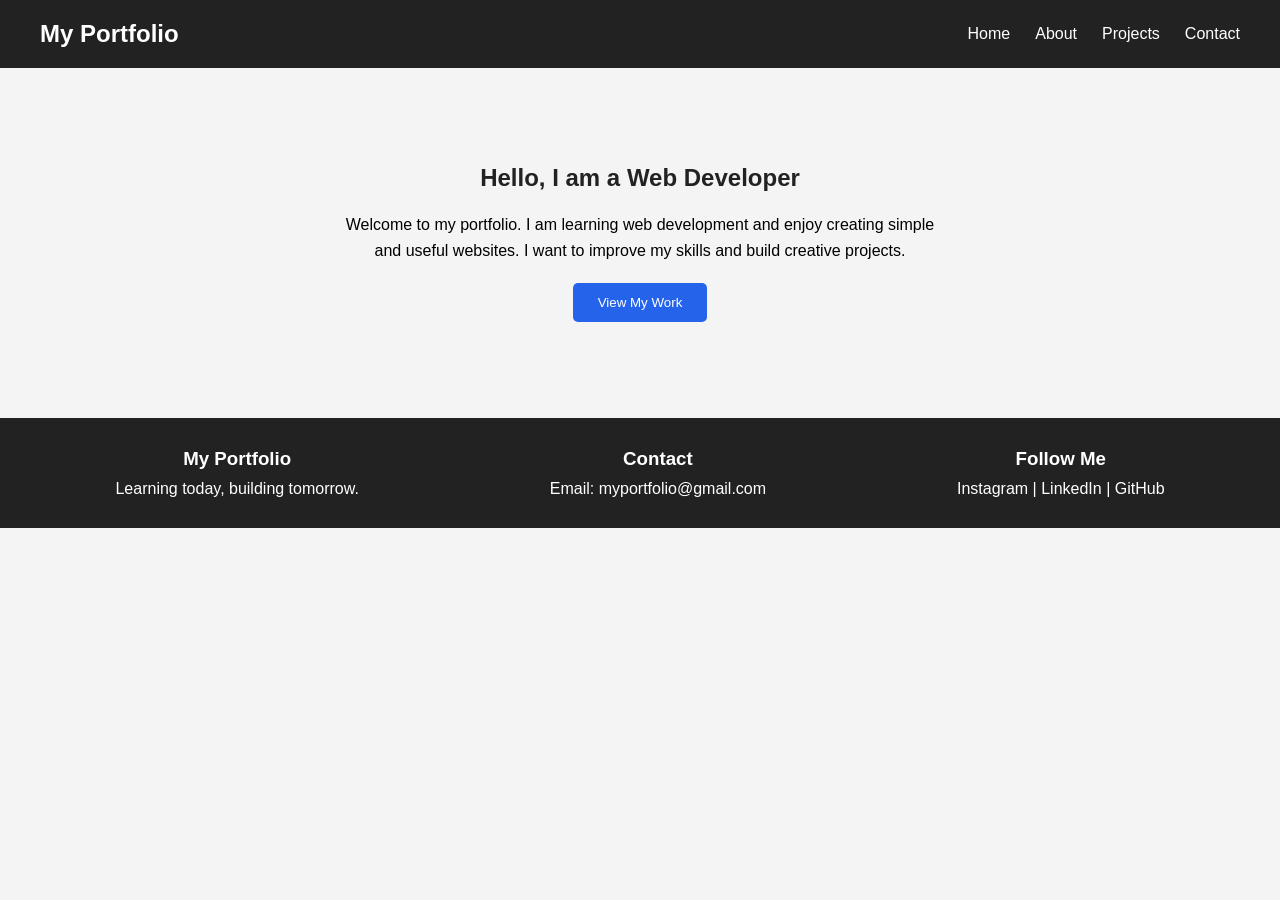
<file: p10/index.html>
<!DOCTYPE html>
<html>
<head>
    <title>My Portfolio</title>
    <link rel="stylesheet" href="style.css">
</head>
<body>

    <header class="header">
        <h2>My Portfolio</h2>

        <nav>
            <a href="#">Home</a>
            <a href="#">About</a>
            <a href="#">Projects</a>
            <a href="#">Contact</a>
        </nav>
    </header>

    <section class="main">
        <div class="intro">
            <h1>Hello, I am a Web Developer</h1>

            <p>
                Welcome to my portfolio. I am learning web development
                and enjoy creating simple and useful websites.
                I want to improve my skills and build creative projects.
            </p>

            <button>View My Work</button>
        </div>
    </section>

    <footer class="footer">
        <div>
            <h3>My Portfolio</h3>
            <p>Learning today, building tomorrow.</p>
        </div>

        <div>
            <h3>Contact</h3>
            <p>Email: myportfolio@gmail.com</p>
        </div>

        <div>
            <h3>Follow Me</h3>
            <p>Instagram | LinkedIn | GitHub</p>
        </div>
    </footer>

</body>
</html>
</file>
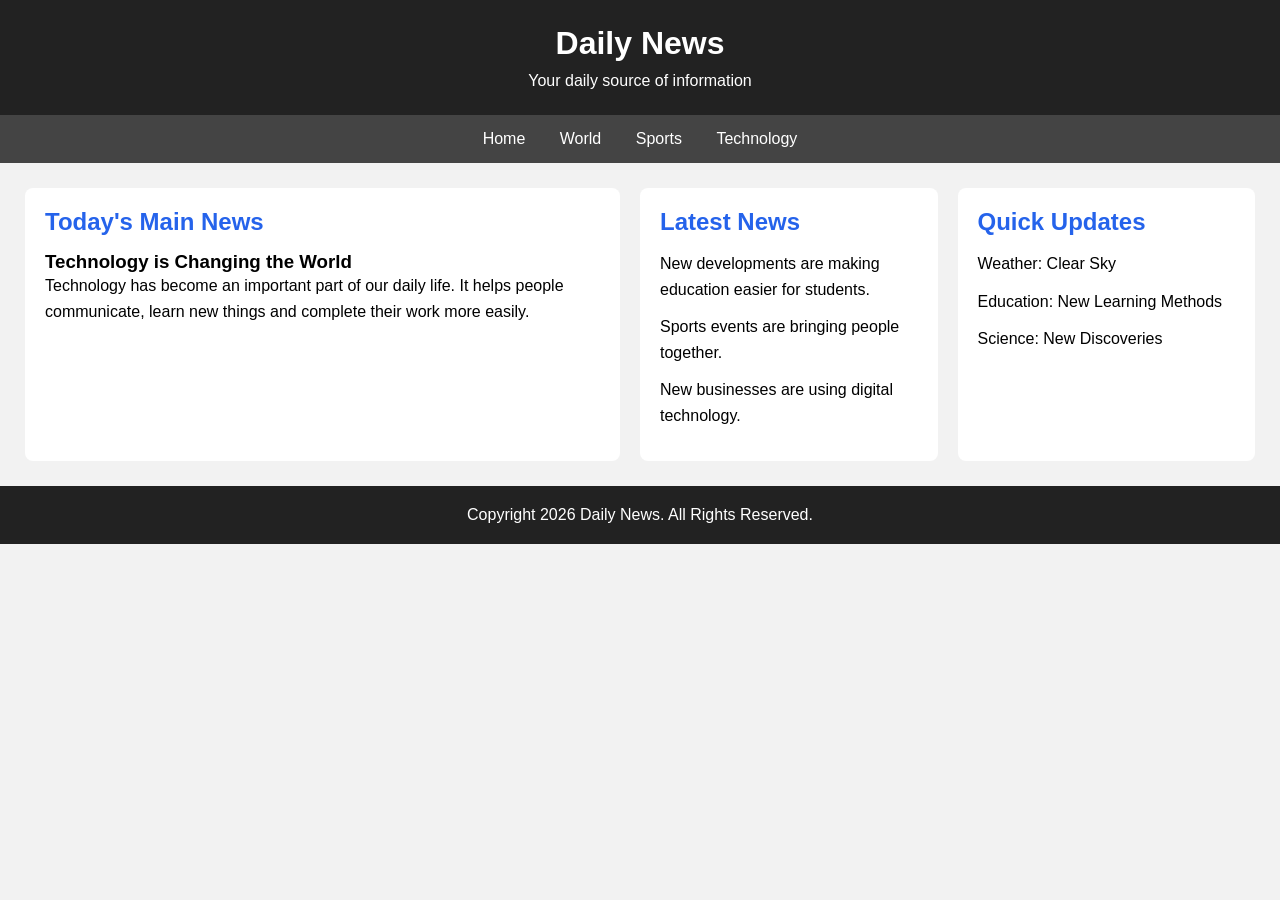
<file: p11/index.html>
<!DOCTYPE html>
<html>
<head>
    <title>Daily News</title>
    <link rel="stylesheet" href="style.css">
</head>
<body>

    <header>
        <h1>Daily News</h1>
        <p>Your daily source of information</p>
    </header>

    <nav>
        <a href="#">Home</a>
        <a href="#">World</a>
        <a href="#">Sports</a>
        <a href="#">Technology</a>
    </nav>

    <main class="news-container">

        <section class="main-news">
            <h2>Today's Main News</h2>
            <h3>Technology is Changing the World</h3>
            <p>
                Technology has become an important part of our daily life.
                It helps people communicate, learn new things and complete
                their work more easily.
            </p>
        </section>

        <section class="side-news">
            <h2>Latest News</h2>
            <p>New developments are making education easier for students.</p>
            <p>Sports events are bringing people together.</p>
            <p>New businesses are using digital technology.</p>
        </section>

        <section class="updates">
            <h2>Quick Updates</h2>
            <p>Weather: Clear Sky</p>
            <p>Education: New Learning Methods</p>
            <p>Science: New Discoveries</p>
        </section>

    </main>

    <footer>
        <p>Copyright 2026 Daily News. All Rights Reserved.</p>
    </footer>

</body>
</html>
</file>
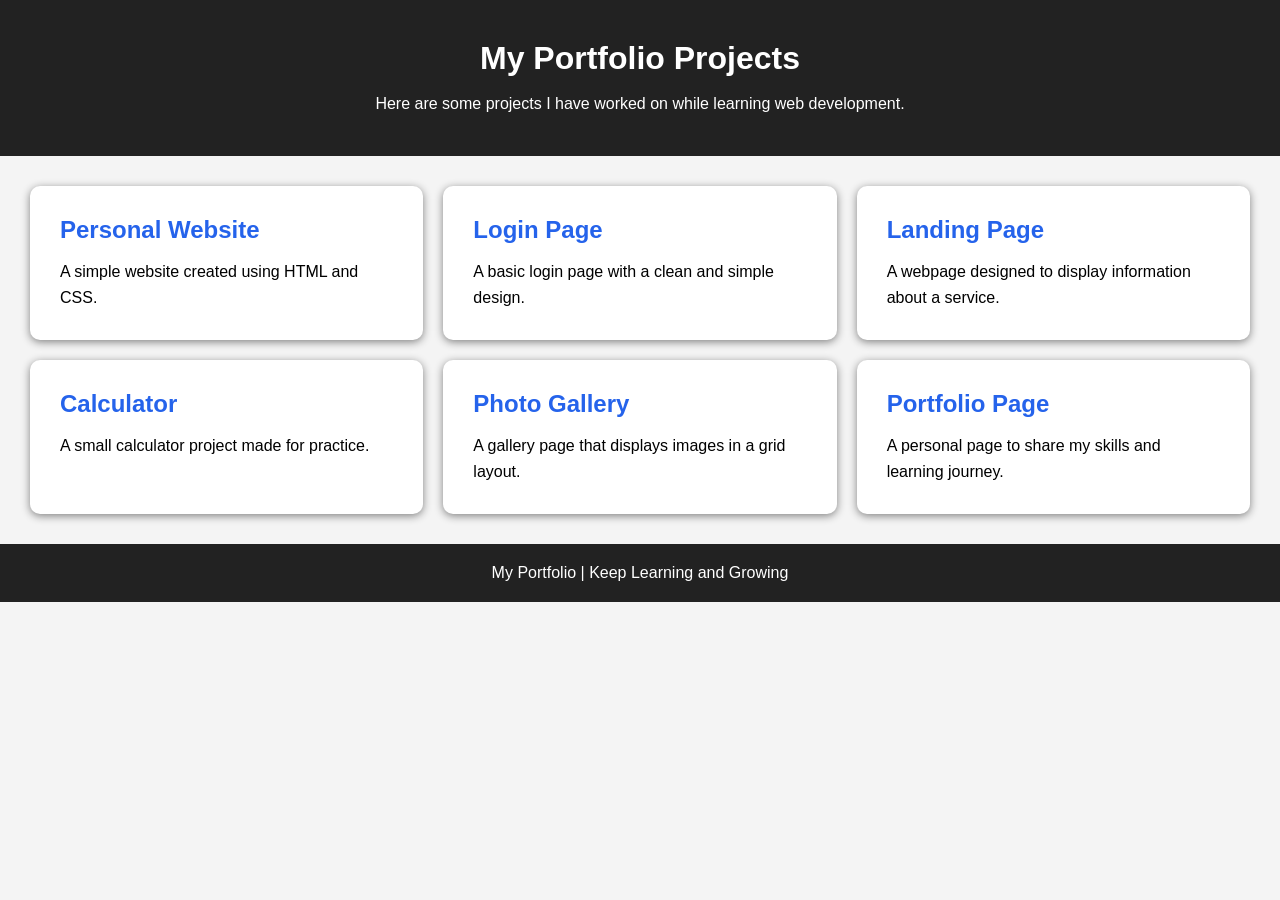
<file: p12/index.html>
<!DOCTYPE html>
<html>
<head>
    <title>My Projects</title>
    <link rel="stylesheet" href="style.css">
</head>
<body>

    <header>
        <h1>My Portfolio Projects</h1>
        <p>Here are some projects I have worked on while learning web development.</p>
    </header>

    <section class="projects">
        
        <div class="project">
            <h2>Personal Website</h2>
            <p>A simple website created using HTML and CSS.</p>
        </div>

        <div class="project">
            <h2>Login Page</h2>
            <p>A basic login page with a clean and simple design.</p>
        </div>

        <div class="project">
            <h2>Landing Page</h2>
            <p>A webpage designed to display information about a service.</p>
        </div>

        <div class="project">
            <h2>Calculator</h2>
            <p>A small calculator project made for practice.</p>
        </div>

        <div class="project">
            <h2>Photo Gallery</h2>
            <p>A gallery page that displays images in a grid layout.</p>
        </div>

        <div class="project">
            <h2>Portfolio Page</h2>
            <p>A personal page to share my skills and learning journey.</p>
        </div>

    </section>

    <footer>
        <p>My Portfolio | Keep Learning and Growing</p>
    </footer>

</body>
</html>
</file>
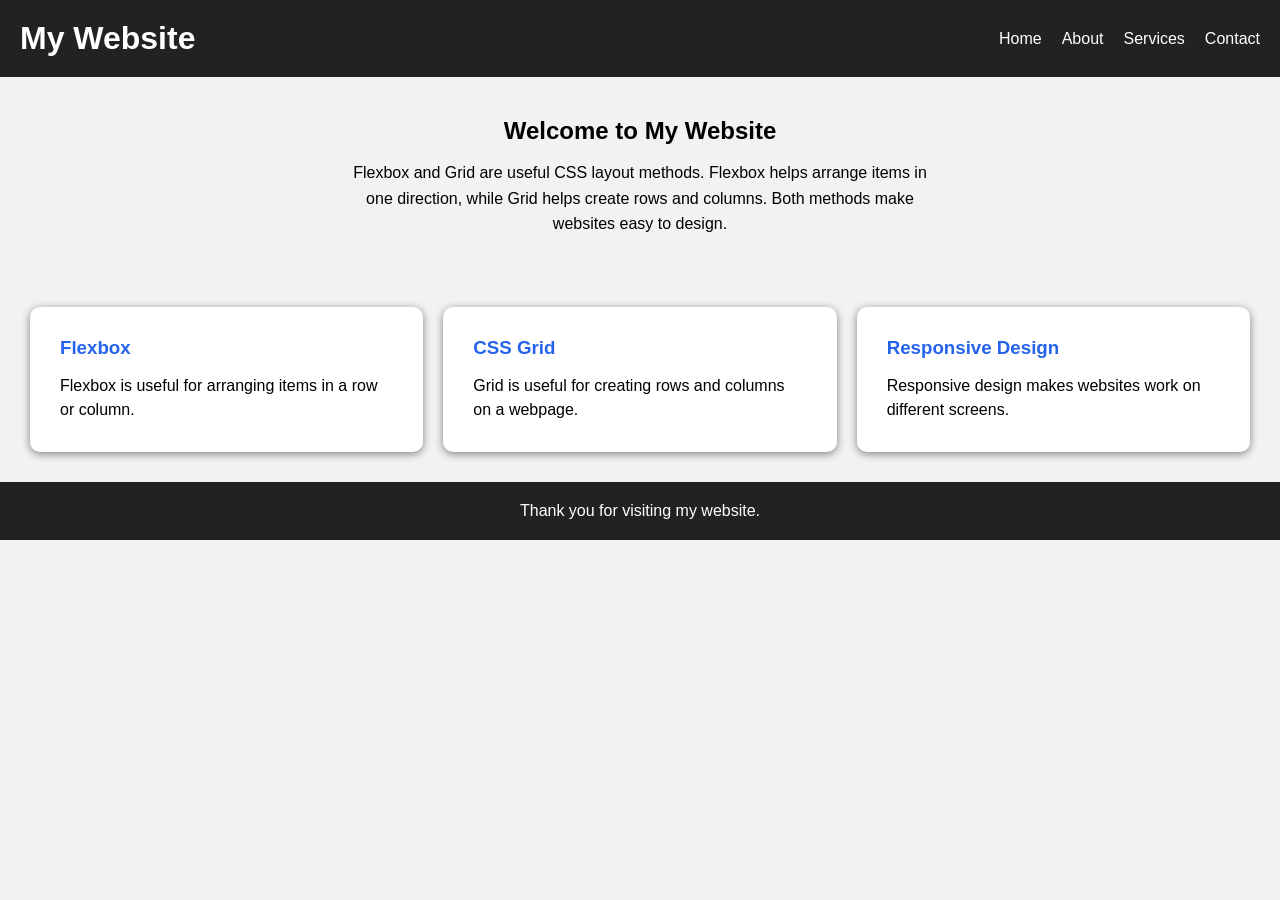
<file: p13/index.html>
<!DOCTYPE html>
<html>
<head>
    <title>Flexbox and Grid Layout</title>
    <link rel="stylesheet" href="style.css">
</head>
<body>

    <header class="header">
        <h1>My Website</h1>

        <nav>
            <a href="#">Home</a>
            <a href="#">About</a>
            <a href="#">Services</a>
            <a href="#">Contact</a>
        </nav>
    </header>

    <section class="main">
        <h2>Welcome to My Website</h2>

        <p>
            Flexbox and Grid are useful CSS layout methods.
            Flexbox helps arrange items in one direction,
            while Grid helps create rows and columns.
            Both methods make websites easy to design.
        </p>
    </section>

    <section class="container">

        <div class="box">
            <h3>Flexbox</h3>
            <p>Flexbox is useful for arranging items in a row or column.</p>
        </div>

        <div class="box">
            <h3>CSS Grid</h3>
            <p>Grid is useful for creating rows and columns on a webpage.</p>
        </div>

        <div class="box">
            <h3>Responsive Design</h3>
            <p>Responsive design makes websites work on different screens.</p>
        </div>

    </section>

    <footer>
        <p>Thank you for visiting my website.</p>
    </footer>

</body>
</html>
</file>
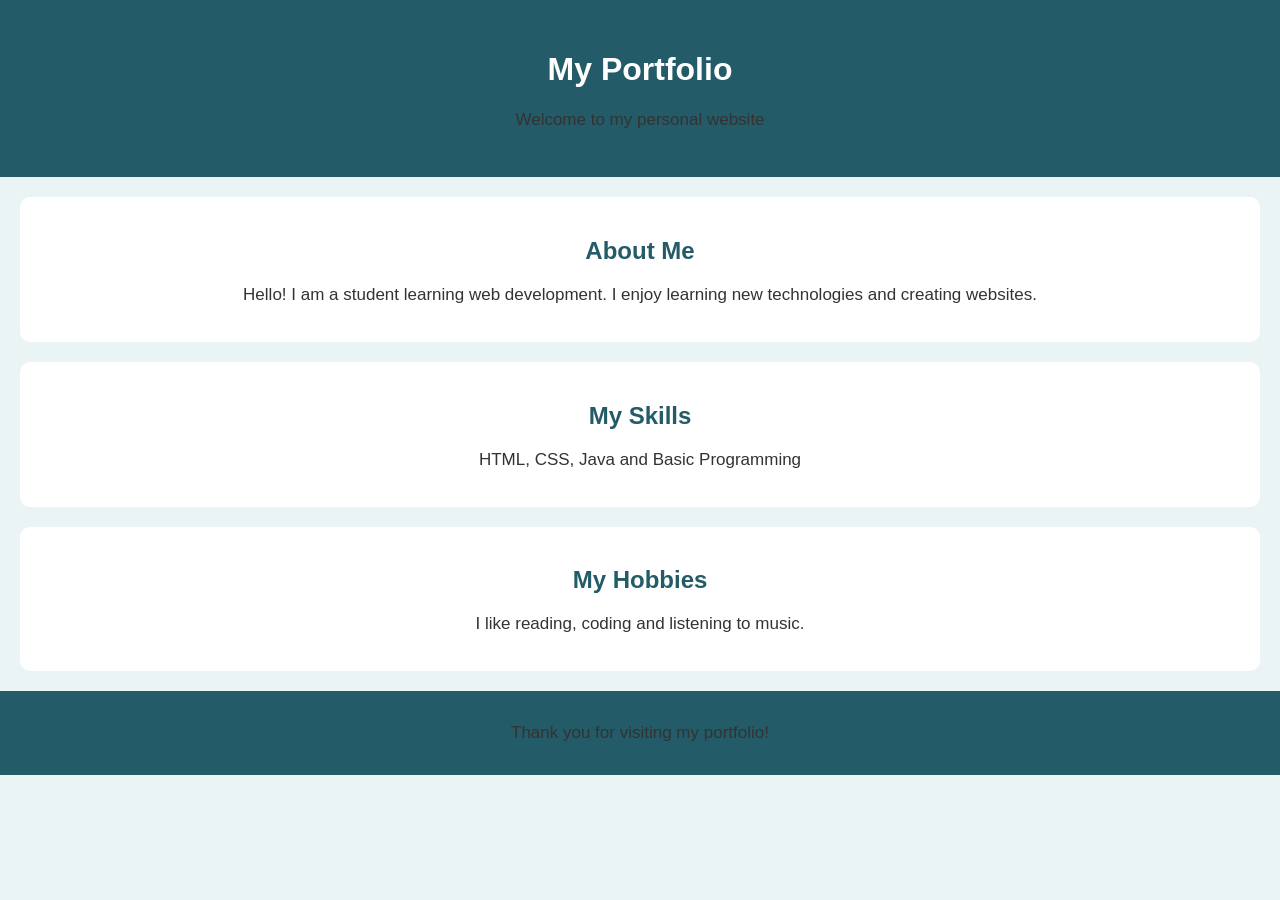
<file: p2/index.html>
<!DOCTYPE html>
<html>
<head>
    <title>My Portfolio</title>
    <link rel="stylesheet" href="style.css">
</head>
<body>

    <header>
        <h1>My Portfolio</h1>
        <p>Welcome to my personal website</p>
    </header>

    <section>
        <h2>About Me</h2>
        <p>Hello! I am a student learning web development.
        I enjoy learning new technologies and creating websites.</p>
    </section>

    <section>
        <h2>My Skills</h2>
        <p>HTML, CSS, Java and Basic Programming</p>
    </section>

    <section>
        <h2>My Hobbies</h2>
        <p>I like reading, coding and listening to music.</p>
    </section>

    <footer>
        <p>Thank you for visiting my portfolio!</p>
    </footer>

</body>
</html>
</file>
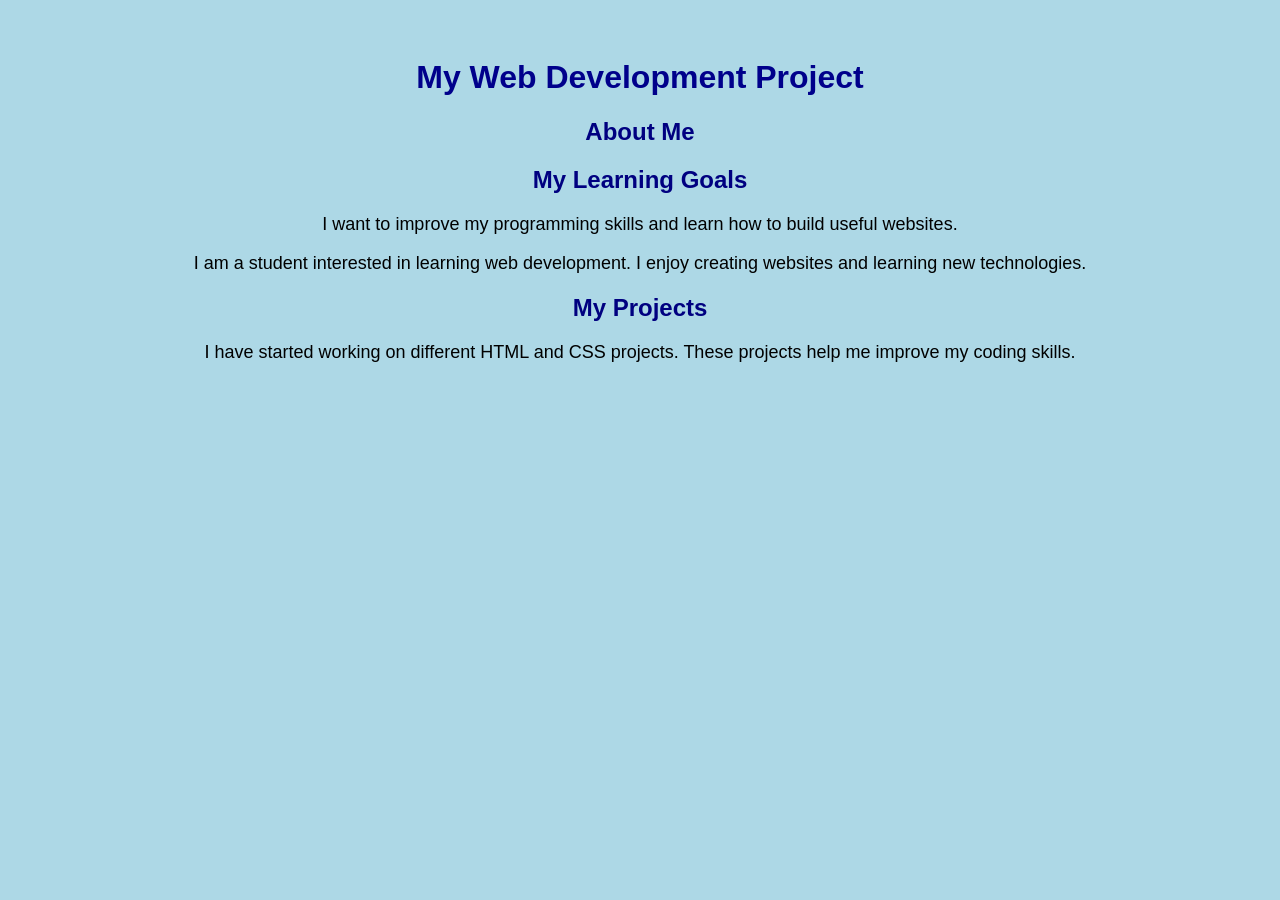
<file: p3/index.html>
<!DOCTYPE html>
<html>
<head>
    <title>My Projects</title>
    <link rel="stylesheet" href="style.css">
</head>
<body>

    <h1>My Web Development Project</h1>

    <h2>About Me</h2>
    <h2>My Learning Goals</h2>
<p>I want to improve my programming skills and learn
how to build useful websites.</p>
    <p>I am a student interested in learning web development.
    I enjoy creating websites and learning new technologies.</p>

    <h2>My Projects</h2>
    <p>I have started working on different HTML and CSS projects.
    These projects help me improve my coding skills.</p>

</body>
</html>
</file>
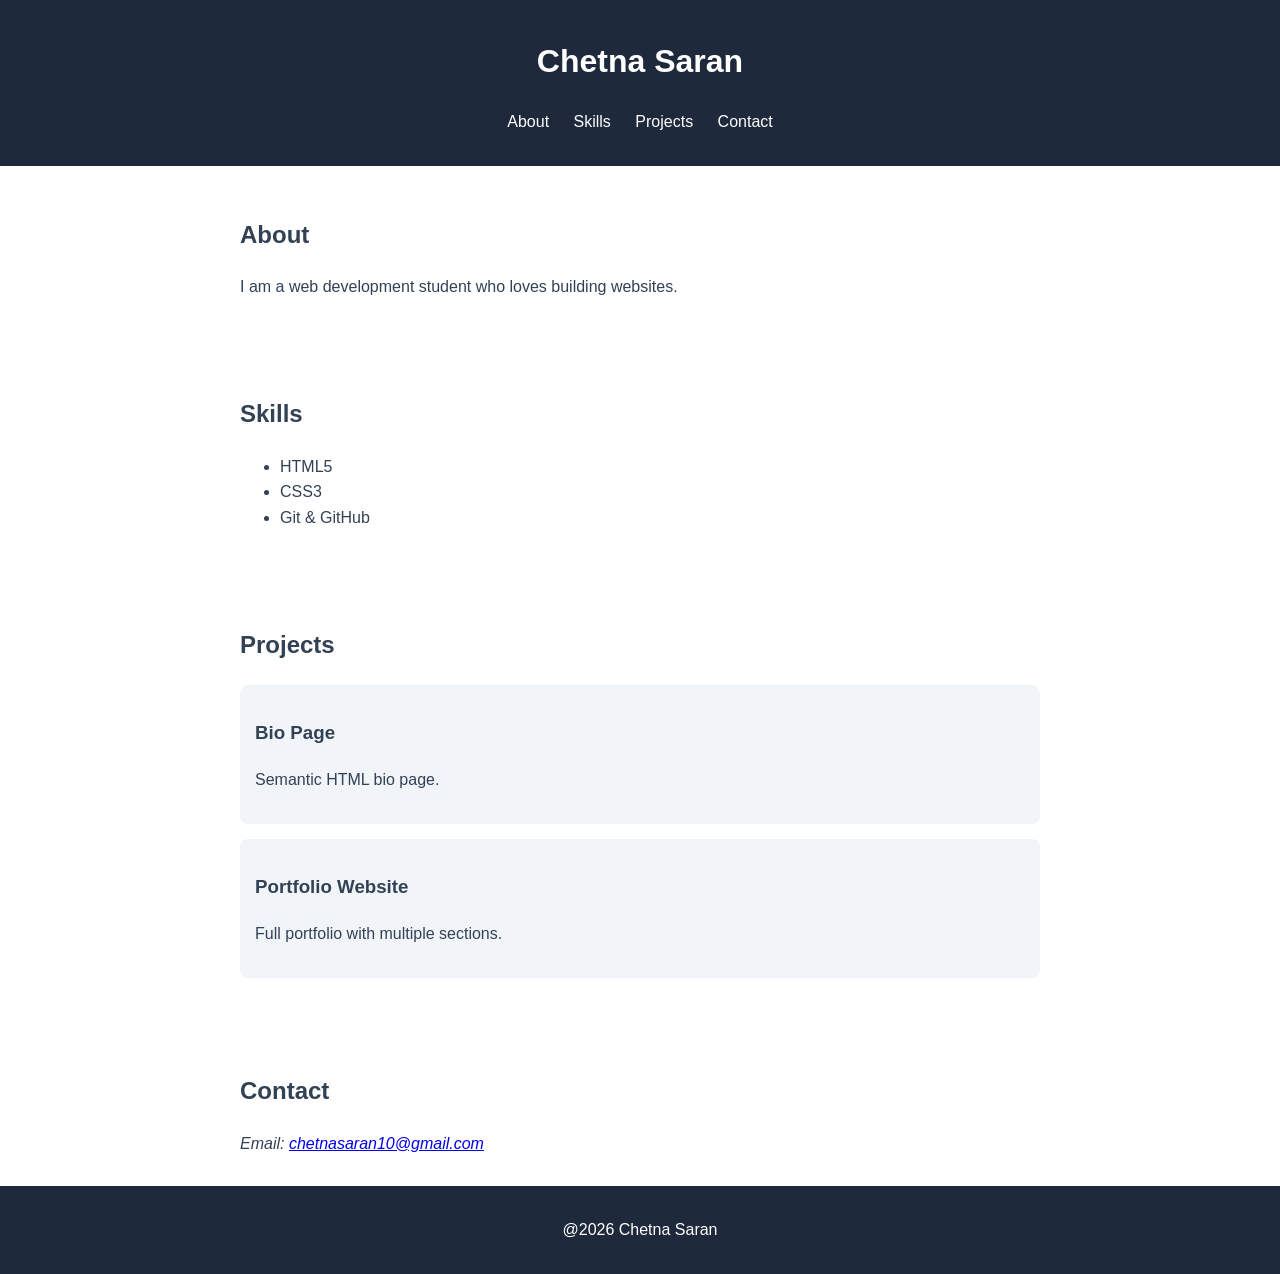
<file: p6/index.html>
<!DOCTYPE html>
<html lang="en">
<head>
  <meta charset="UTF-8">
  <meta name="viewport" content="width=device-width, initial-scale=1.0">
  <title>My Portfolio</title>
  <link rel="stylesheet" href="style.css">
</head>
<body>
  <header>
    <h1>Chetna Saran</h1>
    <nav>
      <ul>
        <li><a href="#about">About</a></li>
        <li><a href="#skills">Skills</a></li>
        <li><a href="#projects">Projects</a></li>
        <li><a href="#contact">Contact</a></li>
      </ul>
    </nav>
  </header>

  <main>
    <section id="about">
      <h2>About</h2>
      <p>I am a web development student who loves building websites.</p>
    </section>

    <section id="skills">
      <h2>Skills</h2>
      <ul>
        <li>HTML5</li>
        <li>CSS3</li>
        <li>Git &amp; GitHub</li>
      </ul>
    </section>

    <section id="projects">
      <h2>Projects</h2>
      <article>
        <h3>Bio Page</h3>
        <p>Semantic HTML bio page.</p>
      </article>
      <article>
        <h3>Portfolio Website</h3>
        <p>Full portfolio with multiple sections.</p>
      </article>
    </section>

    <section id="contact">
      <h2>Contact</h2>
      <address>
        Email: <a href="mailto:chetnasaran10@gmail.com">chetnasaran10@gmail.com</a>
      </address>
    </section>
  </main>

  <footer>
    <p> @2026 Chetna Saran</p>
  </footer>
</body>
</html>
</file>
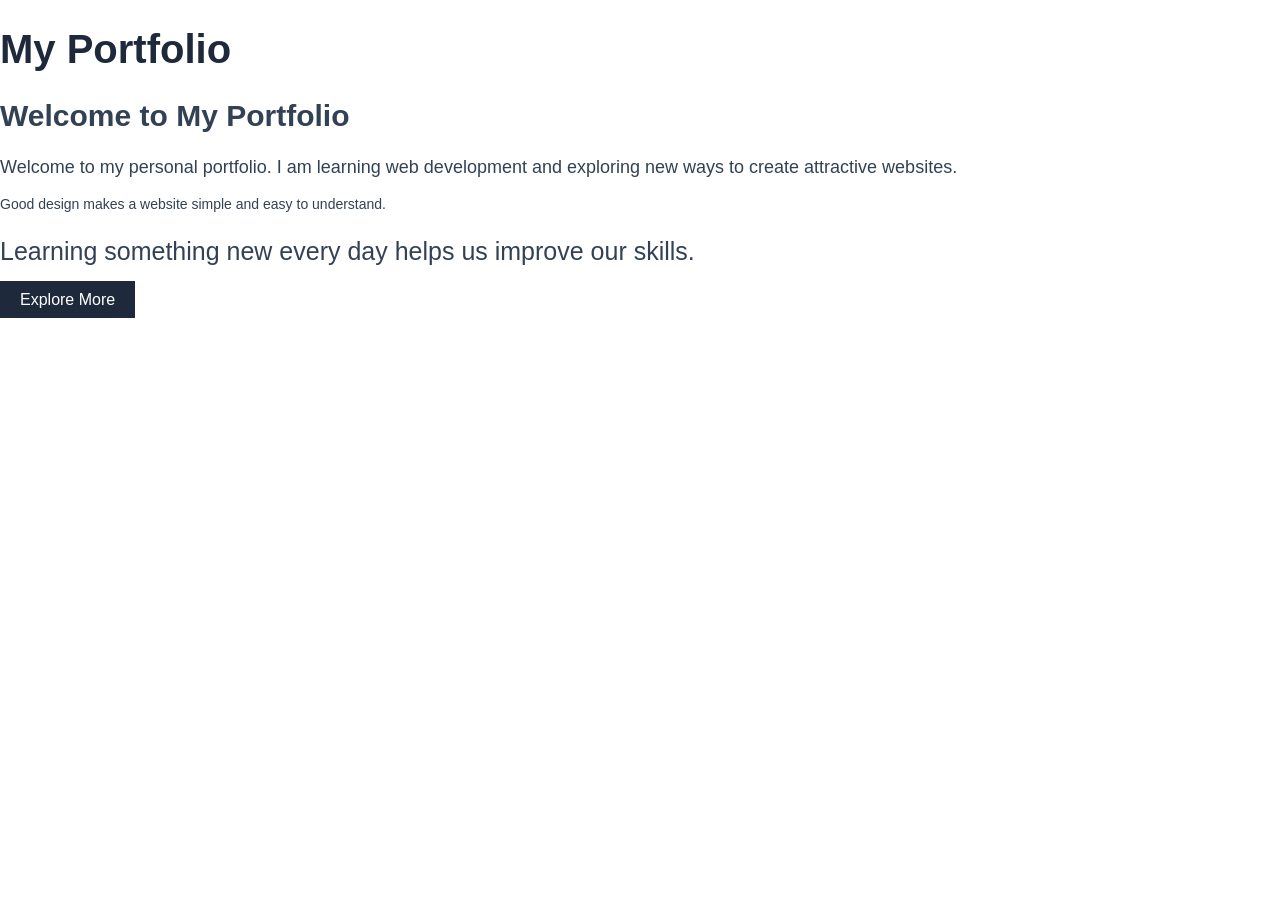
<file: p7/index.html>
<!DOCTYPE html>
<html>
<head>
    <title>Typography System</title>
    <link rel="stylesheet" href="style.css">
</head>
<body>

    <h1>My Portfolio</h1>

    <h2>Welcome to My Portfolio</h2>

    <p>
        Welcome to my personal portfolio. I am learning web development
        and exploring new ways to create attractive websites.
    </p>

    <p class="small">
        Good design makes a website simple and easy to understand.
    </p>

    <p class="large">
        Learning something new every day helps us improve our skills.
    </p>

    <a href="#" class="btn">Explore More</a>

</body>
</html>
</file>
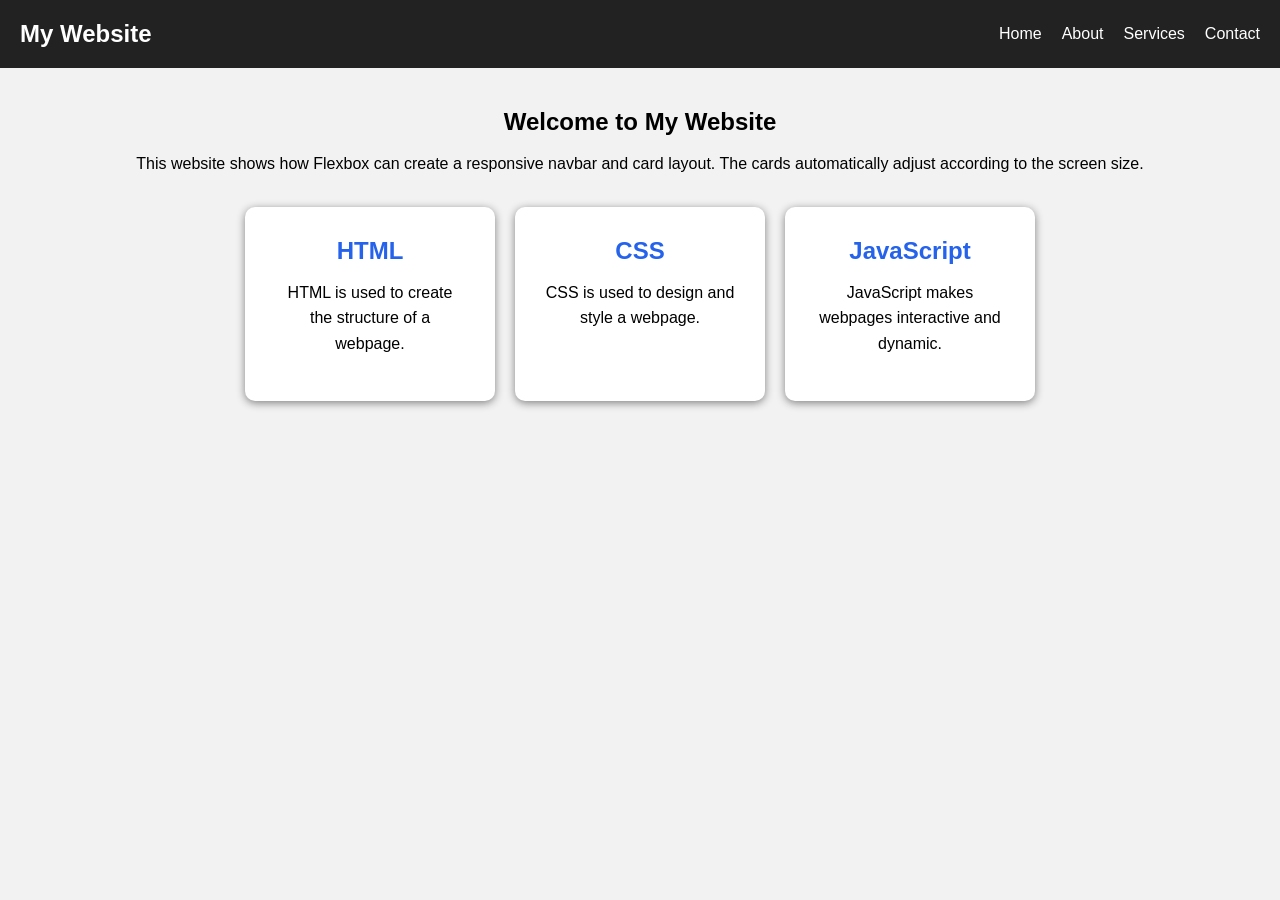
<file: p9/index.html>
<!DOCTYPE html>
<html>
<head>
    <title>Responsive Card Grid</title>
    <link rel="stylesheet" href="style.css">
</head>
<body>

    <nav class="navbar">
        <h2>My Website</h2>

        <ul>
            <li><a href="#">Home</a></li>
            <li><a href="#">About</a></li>
            <li><a href="#">Services</a></li>
            <li><a href="#">Contact</a></li>
        </ul>
    </nav>

    <section class="content">
        <h1>Welcome to My Website</h1>
        <p>
            This website shows how Flexbox can create a responsive
            navbar and card layout. The cards automatically adjust
            according to the screen size.
        </p>

        <div class="card-container">

            <div class="card">
                <h2>HTML</h2>
                <p>HTML is used to create the structure of a webpage.</p>
            </div>

            <div class="card">
                <h2>CSS</h2>
                <p>CSS is used to design and style a webpage.</p>
            </div>

            <div class="card">
                <h2>JavaScript</h2>
                <p>JavaScript makes webpages interactive and dynamic.</p>
            </div>

        </div>
    </section>

</body>
</html>
</file>
<file: p10/style.css>
* {
    margin: 0;
    padding: 0;
    box-sizing: border-box;
}

body {
    font-family: Arial, sans-serif;
    background-color: #f4f4f4;
}

/* Header */
.header {
    background-color: #222;
    color: white;
    padding: 20px 40px;
    display: flex;
    justify-content: space-between;
    align-items: center;
    flex-wrap: wrap;
}

.header nav {
    display: flex;
    gap: 25px;
}

.header a {
    color: white;
    text-decoration: none;
}

.header a:hover {
    color: orange;
}

/* Main Section */
.main {
    min-height: 350px;
    display: flex;
    justify-content: center;
    align-items: center;
    text-align: center;
    padding: 40px 20px;
}

.intro {
    max-width: 600px;
}

.intro h1 {
    color: #222;
    margin-bottom: 20px;
}

.intro p {
    line-height: 1.6;
    margin-bottom: 20px;
}

button {
    background-color: #2563eb;
    color: white;
    border: none;
    padding: 12px 25px;
    border-radius: 5px;
    cursor: pointer;
}

/* Footer */
.footer {
    background-color: #222;
    color: white;
    padding: 30px;
    display: flex;
    justify-content: space-around;
    align-items: center;
    flex-wrap: wrap;
    gap: 20px;
}

.footer div {
    text-align: center;
}

.footer h3 {
    margin-bottom: 10px;
}

/* Mobile Responsive */
@media (max-width: 600px) {
    .header {
        flex-direction: column;
        gap: 20px;
    }

    .header nav {
        flex-wrap: wrap;
        justify-content: center;
    }

    .footer {
        flex-direction: column;
    }
}
</file>
<file: p11/style.css>
* {
    margin: 0;
    padding: 0;
    box-sizing: border-box;
}

body {
    font-family: Arial, sans-serif;
    background-color: #f2f2f2;
}
header {
    background-color: #222;
    color: white;
    text-align: center;
    padding: 25px;
}

header h1 {
    margin-bottom: 10px;
}

nav {
    background-color: #444;
    padding: 15px;
    text-align: center;
}

nav a {
    color: white;
    text-decoration: none;
    margin: 15px;
}

.news-container {
    display: grid;
    grid-template-columns: 2fr 1fr 1fr;
    gap: 20px;
    padding: 25px;
}

.news-container section {
    background-color: white;
    padding: 20px;
    border-radius: 8px;
}

.news-container h2 {
    color: #2563eb;
    margin-bottom: 15px;
}

.news-container p {
    line-height: 1.6;
    margin-bottom: 12px;
}

/* Footer */
footer {
    background-color: #222;
    color: white;
    text-align: center;
    padding: 20px;
}

/* Mobile Responsive */
@media (max-width: 700px) {
    .news-container {
        grid-template-columns: 1fr;
    }

    nav a {
        display: inline-block;
        margin: 8px;
    }
}
</file>
<file: p12/style.css>
* {
    margin: 0;
    padding: 0;
    box-sizing: border-box;
}

body {
    font-family: Arial, sans-serif;
    background-color: #f4f4f4;
}

/* Header */
header {
    text-align: center;
    background-color: #222;
    color: white;
    padding: 40px 20px;
}

header h1 {
    margin-bottom: 15px;
}

header p {
    line-height: 1.5;
}

/* Project Grid */
.projects {
    display: grid;
    grid-template-columns: repeat(3, 1fr);
    gap: 20px;
    padding: 30px;
}

.project {
    background-color: white;
    padding: 30px;
    border-radius: 10px;
    box-shadow: 0 2px 8px gray;
}

.project h2 {
    color: #2563eb;
    margin-bottom: 15px;
}

.project p {
    line-height: 1.6;
}

/* Footer */
footer {
    background-color: #222;
    color: white;
    text-align: center;
    padding: 20px;
}

/* Tablet */
@media (max-width: 900px) {
    .projects {
        grid-template-columns: repeat(2, 1fr);
    }
}

/* Mobile */
@media (max-width: 600px) {
    .projects {
        grid-template-columns: 1fr;
    }
}
</file>
<file: p13/style.css>
* {
    margin: 0;
    padding: 0;
    box-sizing: border-box;
}

body {
    font-family: Arial, sans-serif;
    background-color: #f2f2f2;
}

.header {
    background-color: #222;
    color: white;
    padding: 20px;
    display: flex;
    justify-content: space-between;
    align-items: center;
    flex-wrap: wrap;
}

nav {
    display: flex;
    gap: 20px;
}

nav a {
    color: white;
    text-decoration: none;
}

.main {
    text-align: center;
    padding: 40px 20px;
}

.main h2 {
    margin-bottom: 15px;
}

.main p {
    line-height: 1.6;
    max-width: 600px;
    margin: auto;
}

.container {
    display: grid;
    grid-template-columns: repeat(3, 1fr);
    gap: 20px;
    padding: 30px;
}

.box {
    background-color: white;
    padding: 30px;
    border-radius: 10px;
    box-shadow: 0 2px 8px gray;
}

.box h3 {
    color: #2563eb;
    margin-bottom: 15px;
}

.box p {
    line-height: 1.5;
}

footer {
    background-color: #222;
    color: white;
    text-align: center;
    padding: 20px;
}

@media (max-width: 700px) {
    .header {
        flex-direction: column;
        gap: 15px;
    }

    nav {
        flex-wrap: wrap;
        justify-content: center;
    }

    .container {
        grid-template-columns: 1fr;
    }
}
</file>
<file: p2/style.css>
body {
    font-family: Arial, sans-serif;
    background-color: #eaf4f4;
    margin: 0;
    text-align: center;
}

header {
    background-color: #245b68;
    color: white;
    padding: 30px;
}

section {
    background-color: white;
    margin: 20px;
    padding: 20px;
    border-radius: 10px;
}

h2 {
    color: #245b68;
}

p {
    font-size: 17px;
    color: #333;
}

footer {
    background-color: #245b68;
    color: white;
    padding: 15px;
}
</file>
<file: p3/style.css>
body {
    font-family: Arial, sans-serif;
    background-color: lightblue;
    text-align: center;
    padding: 30px;
}

h1 {
    color: darkblue;
}

h2 {
    color: navy;
}

p {
    font-size: 18px;
    color: black;
}
</file>
<file: p6/style.css>
body {
  font-family: Arial, sans-serif;
  margin: 0;
  line-height: 1.6;
  color: #334155;
}

header, footer {
  background: #1e293b;
  color: #fff;
  text-align: center;
  padding: 15px;
}

nav ul {
  list-style: none;
  padding: 0;
}

nav li {
  display: inline;
  margin: 0 10px;
}

nav a {
  color: #fff;
  text-decoration: none;
}

section {
  padding: 30px 20px;
  max-width: 800px;
  margin: auto;
}

article {
  background: #f1f5f9;
  padding: 15px;
  border-radius: 8px;
  margin-bottom: 15px;
}
</file>
<file: p7/style.css>
:root {
    --main-color: #1e293b;
    --text-color: #334155;
}

body {
    font-family: Arial;
    margin: 0;
    color: var(--text-color);
}

h1 {
    font-size: 40px;
    color: var(--main-color);
}

h2 {
    font-size: 30px;
}

p {
    font-size: 18px;
}

.small {
    font-size: 14px;
}

.large {
    font-size: 25px;
}

.btn {
    background: #1e293b;
    color: white;
    padding: 10px 20px;
    text-decoration: none;
}
</file>
<file: p9/style.css>
* {
    margin: 0;
    padding: 0;
    box-sizing: border-box;
}

body {
    font-family: Arial, sans-serif;
    background-color: #f2f2f2;
}

/* Navbar */
.navbar {
    background-color: #222;
    color: white;
    padding: 20px;
    display: flex;
    justify-content: space-between;
    align-items: center;
    flex-wrap: wrap;
}

.navbar ul {
    display: flex;
    list-style: none;
    gap: 20px;
}

.navbar a {
    color: white;
    text-decoration: none;
}

.navbar a:hover {
    color: orange;
}

/* Main Content */
.content {
    text-align: center;
    padding: 40px 20px;
}

.content p {
    margin: 15px 0;
    line-height: 1.6;
}

/* Cards */
.card-container {
    display: flex;
    justify-content: center;
    flex-wrap: wrap;
    gap: 20px;
    margin-top: 30px;
}

.card {
    background-color: white;
    width: 250px;
    padding: 30px;
    border-radius: 10px;
    box-shadow: 0 2px 8px gray;
}

.card h2 {
    color: #2563eb;
    margin-bottom: 15px;
}

/* Mobile Responsive */
@media (max-width: 600px) {
    .navbar {
        flex-direction: column;
        gap: 15px;
    }

    .navbar ul {
        flex-wrap: wrap;
        justify-content: center;
    }

    .card {
        width: 100%;
    }
}
</file>
